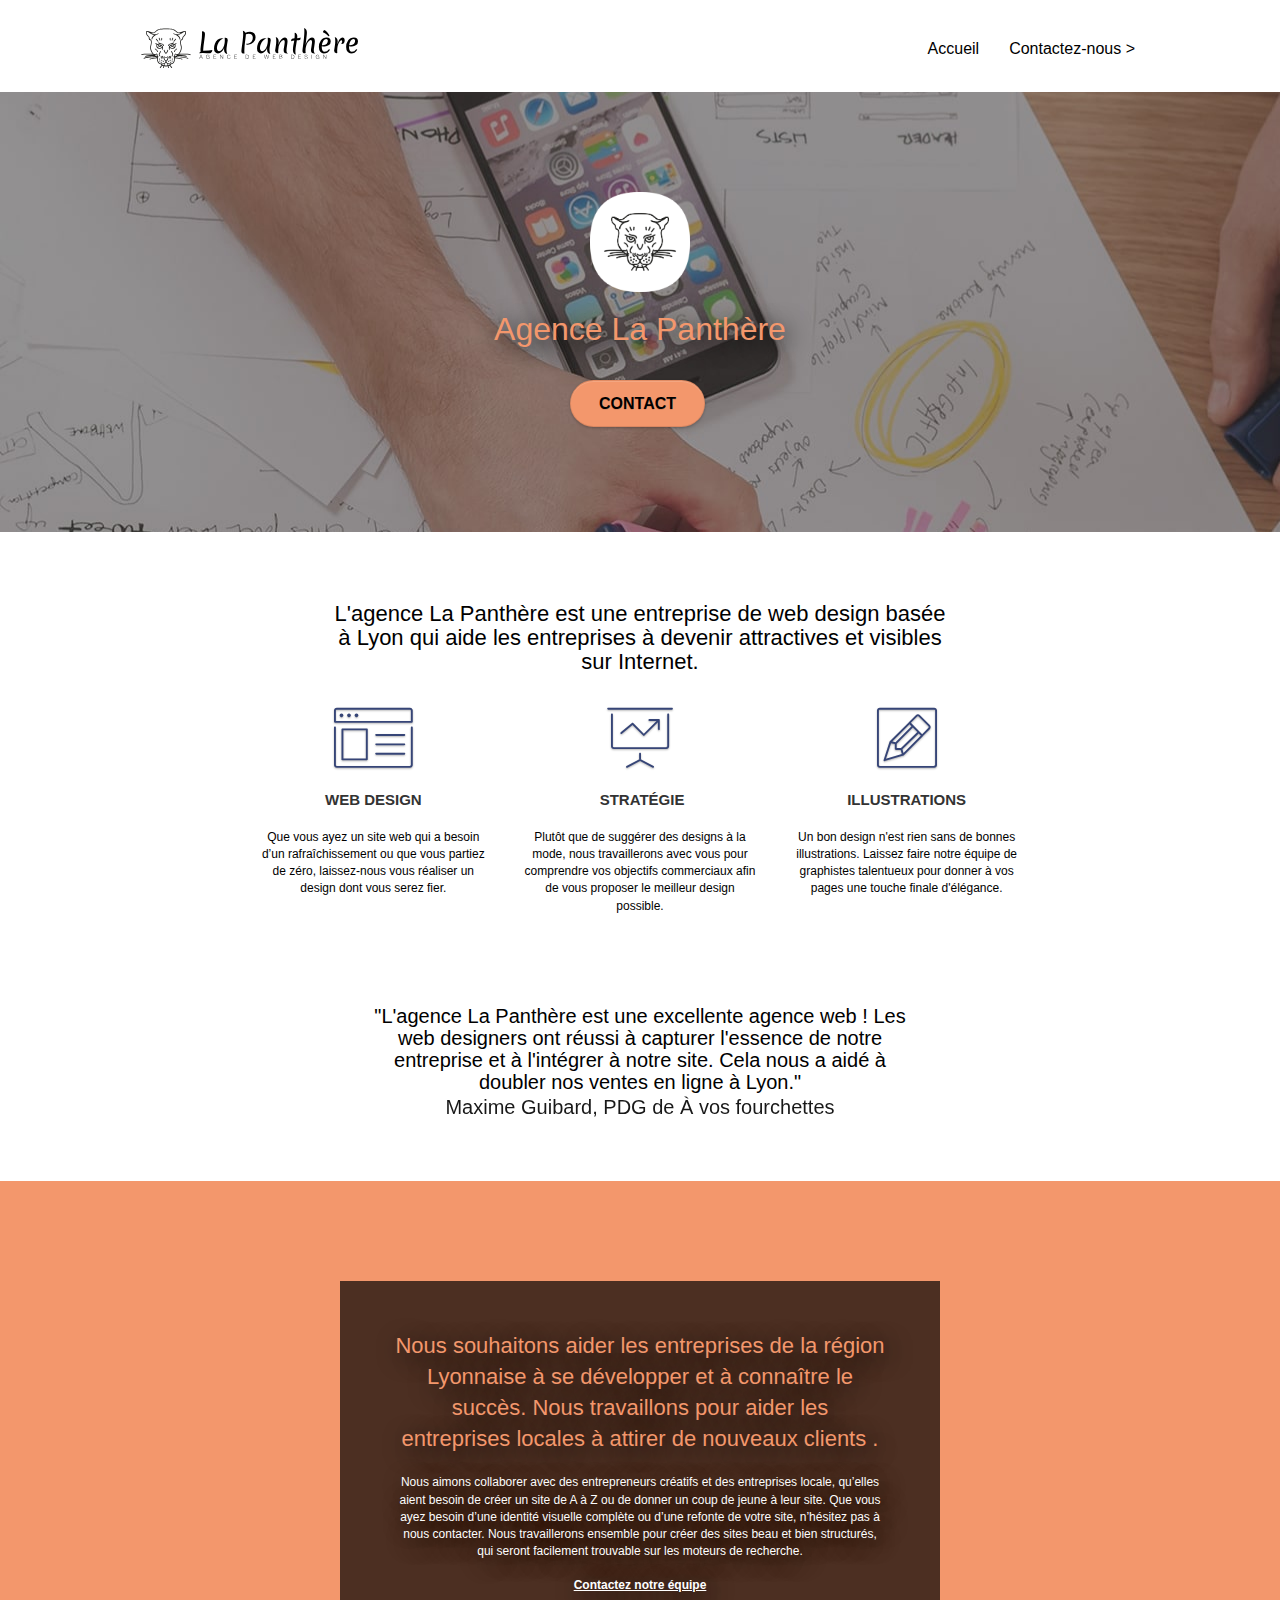
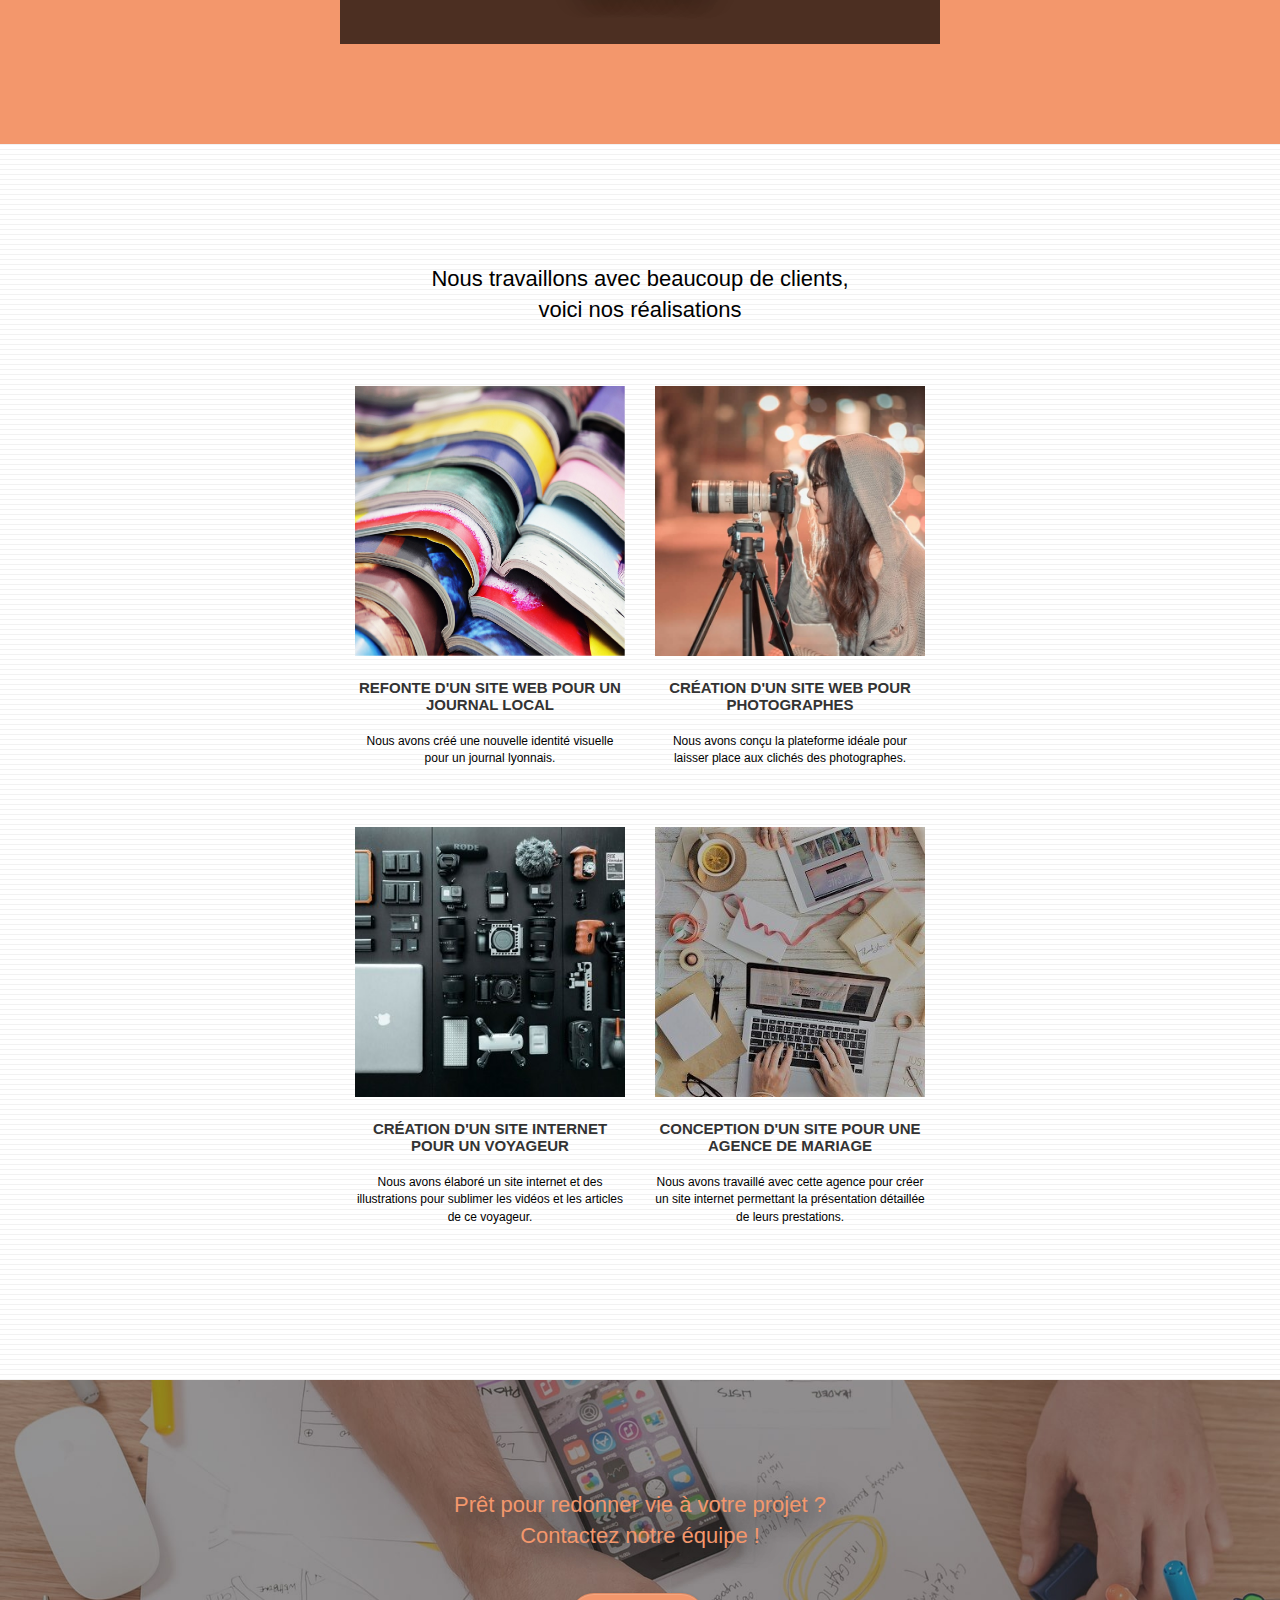
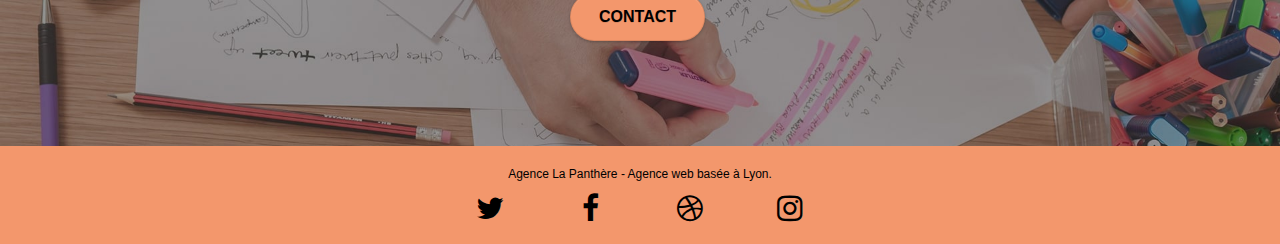
<file: index.html>
<!doctype html>
<html lang="FR">
<head>
    <meta charset="utf-8">
    <meta name="description" content="L'agence La Panthère est une entreprise de web design basée à Lyon. Visitez notre site web et obtenez un devis ! Découvrez nos créations pour les entreprises Lyonnaises.">
    <meta name="viewport" content="width=device-width, initial-scale=1.0, viewport-fit=cover">
	<meta name="robots" content="index">

    <link rel="shortcut icon" type="image/png" href="favicon.jpg">
    
	<link rel="stylesheet" href="https://cdn.jsdelivr.net/npm/bootstrap@3.3.7/dist/css/bootstrap.min.css" integrity="sha384-BVYiiSIFeK1dGmJRAkycuHAHRg32OmUcww7on3RYdg4Va+PmSTsz/K68vbdEjh4u" crossorigin="anonymous">
	<link rel="stylesheet" type="text/css" href="style.css">
	<link rel="stylesheet" type="text/css" href="./css/font-awesome.css">
	<link rel="stylesheet" type="text/css" href="./css/et-line.min.css">
	
    
	<script src="https://code.jquery.com/jquery-2.1.0.min.js" integrity="sha256-8oQ1OnzE2X9v4gpRVRMb1DWHoPHJilbur1LP9ykQ9H0=" crossorigin="anonymous"></script>
	<script src="https://cdn.jsdelivr.net/npm/bootstrap@3.3.7/dist/js/bootstrap.min.js" integrity="sha384-Tc5IQib027qvyjSMfHjOMaLkfuWVxZxUPnCJA7l2mCWNIpG9mGCD8wGNIcPD7Txa" crossorigin="anonymous"></script>
	<script src="./js/blocs.min.js"></script>
	<script src="./js/jquery.touchSwipe.js" defer></script>
	<script src="./js/gmaps.js"></script>

    <title>La Panthère, Entreprise de web design à Lyon</title>

    
<!-- Analytics -->
 
<!-- Analytics END -->
    
</head>
<body>
<!-- Principal conteneur -->
<div class="page-container">
    
<!-- bloc-0 -->
<header>
<div class="bloc bgc-white l-blocs" id="bloc-0">
	<div class="container bloc-sm">

		<nav class="navbar row">
			<div class="navbar-header">
				<a class="navbar-brand" href="index.html"><img src="img/agence-la-panthere-monochrome.svg" alt="Logo de l'agence lyonnaise La Panthère" height="40" /></a>
				<button id="nav-toggle" type="button" class="ui-navbar-toggle navbar-toggle" data-toggle="collapse" data-target=".navbar-1">
					<span class="sr-only">Toggle navigation</span><span class="icon-bar"></span><span class="icon-bar"></span><span class="icon-bar"></span>
				</button>
			</div>
			<div class="collapse navbar-collapse navbar-1 special-dropdown-nav">
				<ul class="site-navigation nav navbar-nav">
					<li>
						<a href="index.html">Accueil</a>
					</li>
					<li>
						<a href="page2.html">Contactez-nous &gt;</a>
					</li>
				</ul>
			</div>
		</nav>
	</div>
</div>
</header>
<!-- bloc-0 END -->
<main>
<!-- bloc-1-presentation -->
<div class="bloc bgc-dark-slate-blue bg-banniere d-bloc bg-t-edge bloc-bg-texture texture-paper b-parallax" id="bloc-1-hero">
	<div class="container bloc-lg">
		<div class="row tight-width-whitespace">
			<div class="col-sm-12">
				<img src="img/logo.png" class="center-block image-resize-mode" width="100" alt="Logo rond sans texte de l'agence La Panthère" />
				<h1 class="text-center hero-bloc-text tc-white ">
					Agence La Panthère
				</h1>
				<div class="text-center">
					<a href="page2.html" class="btn btn-lg btn-clean btn-rd cta-hero btn-atomic-tangerine" id="cta-hero">Contact</a>
				</div>
			</div>
		</div>
	</div>
</div>
<!-- bloc-1-presentation END -->

<!-- bloc-2-services -->
<div class="bloc bgc-white l-bloc" id="bloc-2-services">
	<div class="container bloc-md">
		<div class="row imgreplace0">
			<div class="col-sm-12 text-center imgreplace1">
				<h2>L'agence La Panthère est une entreprise de web design basée à Lyon qui aide les entreprises à devenir attractives et visibles sur Internet.</h2>
			</div>
		</div>
		<div class="row voffset-lg med-width-whitespace">
			<div class="col-sm-4">
				<div class="text-center">
					<span class="et-icon-browser sm-shadow icon-dark-slate-blue icons icon-lg"></span>
				</div>
				<h3 class="mg-md text-center">
					Web design
				</h3>
				<p class="text-center ">
					Que vous ayez un site web qui a besoin d&rsquo;un rafraîchissement ou que vous partiez de zéro, laissez-nous vous réaliser un design dont vous serez fier.
				</p>
			</div>
			<div class="col-sm-4">
				<div class="text-center">
					<span class="et-icon-presentation sm-shadow icon-dark-slate-blue icons icon-lg"></span>
				</div>
				<h3 class="mg-md text-center">
					&nbsp;Stratégie
				</h3>
				<p class="text-center ">
					Plutôt que de suggérer des designs à la mode, nous travaillerons avec vous pour comprendre vos objectifs commerciaux afin de vous proposer le meilleur design possible.<br>
				</p>
			</div>
			<div class="col-sm-4">
				<div class="text-center">
					<span class="et-icon-edit sm-shadow icon-dark-slate-blue icons icon-lg"></span>
				</div>
				<h3 class="mg-md text-center">
					Illustrations
				</h3>
				<p class="text-center ">
					Un bon design n'est rien sans de bonnes illustrations. Laissez faire notre équipe de graphistes talentueux pour donner à vos pages une touche finale d'élégance.
				</p>
			</div>
		</div>
		<div class="row voffset-lg voffset imgreplace0">
			<div class="col-xs-12 col-md-8 col-md-offset-2 text-center citation">
				<p class="citation--text">"L'agence La Panthère est une excellente agence web ! Les web designers ont réussi à capturer l'essence de notre entreprise et à l'intégrer à notre site. Cela nous a aidé à doubler nos ventes en ligne à Lyon."</p>
				<p class="citation--subtitle">Maxime Guibard, PDG de À vos fourchettes</p>

			</div>
		</div>
	</div>
</div>
<!-- bloc-2-services END -->

<!-- bloc-3-what-i-do -->
<div class="bloc tc-white bgc-atomic-tangerine bg-presentation d-bloc bloc-bg-texture texture-paper b-parallax" id="bloc-3-what-i-do">
	<div class="container bloc-lg">
		<div class="row tight-width-whitespace black-background">
			<div class="col-sm-12">
				<h2 class="mg-md text-center tc-white">
					Nous souhaitons aider les entreprises de la région Lyonnaise à se développer et à connaître le succès. Nous travaillons pour aider les entreprises locales à attirer de nouveaux clients .<br>
				</h2>
				<p class="text-center white">
					Nous aimons collaborer avec des entrepreneurs créatifs et des entreprises locale, qu’elles aient besoin de créer un site de A à Z ou de donner un coup de jeune à leur site. Que vous ayez besoin d’une identité visuelle complète ou d’une refonte de votre site, n’hésitez pas à nous contacter. Nous travaillerons ensemble pour créer des sites beau et bien structurés, qui seront facilement trouvable sur les moteurs de recherche. <br><br><a class="ltc-white bold-link" href="page2.html">Contactez notre équipe</a><br>
				</p>
			</div>
		</div>
	</div>
</div>
<!-- bloc-3-what-i-do END -->

<!-- bloc-4-portfolio -->
<div class="bloc bgc-white bg-lines-h2-bg bg-repeat l-bloc" id="bloc-4-portfolio">
	<div class="container bloc-lg">
		<div class="row imgreplace0">
			<div class="col-sm-12 text-center imgreplace3">
				<h2 class="imgreplace3--text">Nous travaillons avec beaucoup de clients, voici nos réalisations</h2>
			</div>
		</div>
		<div class="row tight-width-whitespace portfolio-row">
			<div class="col-sm-6">
				<a href="#" data-lightbox="img/1.jpg" data-gallery-id="gallery-1" data-caption="Refonte d'un site web pour un journal local" data-frame="snapshot-lb"><img src="img/1.jpg" alt="Image de journaux, refonte du site d'un journal local" class="img-responsive portfolio-thumb" /></a>
				<h3 class="mg-md text-center">
					Refonte d'un site web pour un journal local
				</h3>
				<p class="text-center">
					Nous avons créé une nouvelle identité visuelle pour un journal lyonnais.
				</p>
			</div>
			<div class="col-sm-6">
				<a href="#" data-lightbox="img/2.jpg" data-gallery-id="gallery-1" data-caption="Création d'un site web pour photographes" data-frame="snapshot-lb"><img src="img/2.jpg" class="img-responsive portfolio-thumb" alt="Image d'une photographe, Création d'un site web pour photographes" /></a>
				<h3 class="mg-md text-center">
					Création d'un site web pour photographes
				</h3>
				<p class="text-center">
					Nous avons conçu la plateforme idéale pour laisser place aux clichés des photographes.
				</p>
			</div>
		</div>
		<div class="row tight-width-whitespace portfolio-row">
			<div class="col-sm-6">
				<a href="#" data-lightbox="img/3.jpg" data-gallery-id="gallery-1" data-caption="Création d'un site internet pour un voyageur" data-frame="snapshot-lb"><img src="img/3.jpg" class="img-responsive portfolio-thumb" alt="Divers appareils de capture vidéo, Création d'un site web pour voyageur"/></a>
				<h3 class="mg-md text-center">
					Création d'un site internet pour un voyageur
				</h3>
				<p class="text-center">
					Nous avons élaboré un site internet et des illustrations pour sublimer les vidéos et les articles de ce voyageur.
				</p>
			</div>
			<div class="col-sm-6">
				<a href="#" data-lightbox="img/4.jpg" data-gallery-id="gallery-1" data-caption="Conception d'un site pour une agence de mariage" data-frame="snapshot-lb"><img src="img/4.jpg" class="img-responsive portfolio-thumb" alt="Un ordinateur sur un bureau, Création d'un site web pour agence de mariage" /></a>
				<h3 class="mg-md text-center">
					Conception d'un site pour une agence de mariage
				</h3>
				<p class="text-center">
					Nous avons travaillé avec cette agence pour créer un site internet permettant la présentation détaillée de leurs prestations.
				</p>
			</div>
		</div>
	</div>
</div>
<!-- bloc-4-portfolio END -->

<!-- bloc-5-cta -->
<div class="bloc bgc-dark-slate-blue bg-banniere d-bloc bloc-bg-texture texture-paper" id="bloc-5-cta">
	<div class="container bloc-lg">
		<div class="row">
			<h2 class="mg-md text-center tc-white">
				Prêt pour redonner vie à votre projet ?<br>Contactez notre équipe !
			</h2>
			<div class="col-sm-12 text-center">
				<a href="page2.html" class="btn btn-atomic-tangerine btn-clean btn-rd btn-lg cta-hero">Contact</a>
			</div>
		</div>
	</div>
</div>
<!-- bloc-5-cta END -->
</main>
<footer>
<!-- Footer - bloc-8 -->
<div class="bloc bgc-atomic-tangerine d-bloc" id="bloc-8">
	<div class="container bloc-sm">
		<div class="row">
			<div class="col-sm-12">
				<p class="text-center">
					Agence La Panthère - Agence web basée à Lyon.<br>
				</p>
				<div class="row row-no-gutters social">
					<div class="col-sm-3">
						<div class="text-center">
							<a class="social" href="index.html"><span class="fa fa-twitter icon-md"></span></a>
						</div>
					</div>
					<div class="col-sm-3">
						<div class="text-center">
							<a class="social" href="index.html"><span class="fa fa-facebook icon-md"></span></a>
						</div>
					</div>
					<div class="col-sm-3">
						<div class="text-center">
							<a class="social" href="index.html"><span class="fa fa-dribbble icon-md"></span></a>
						</div>
					</div>
					<div class="col-sm-3">
						<div class="text-center">
							<a class="social" href="index.html"><span class="fa fa-instagram icon-md"></span></a>
						</div>
					</div>
				</div>
			</div>
		</div>
	</div>
</div>
</footer>
<!-- Footer - bloc-8 END -->

</div>
<!-- Principal conteneur END -->
    

</body>
</html>
</file>
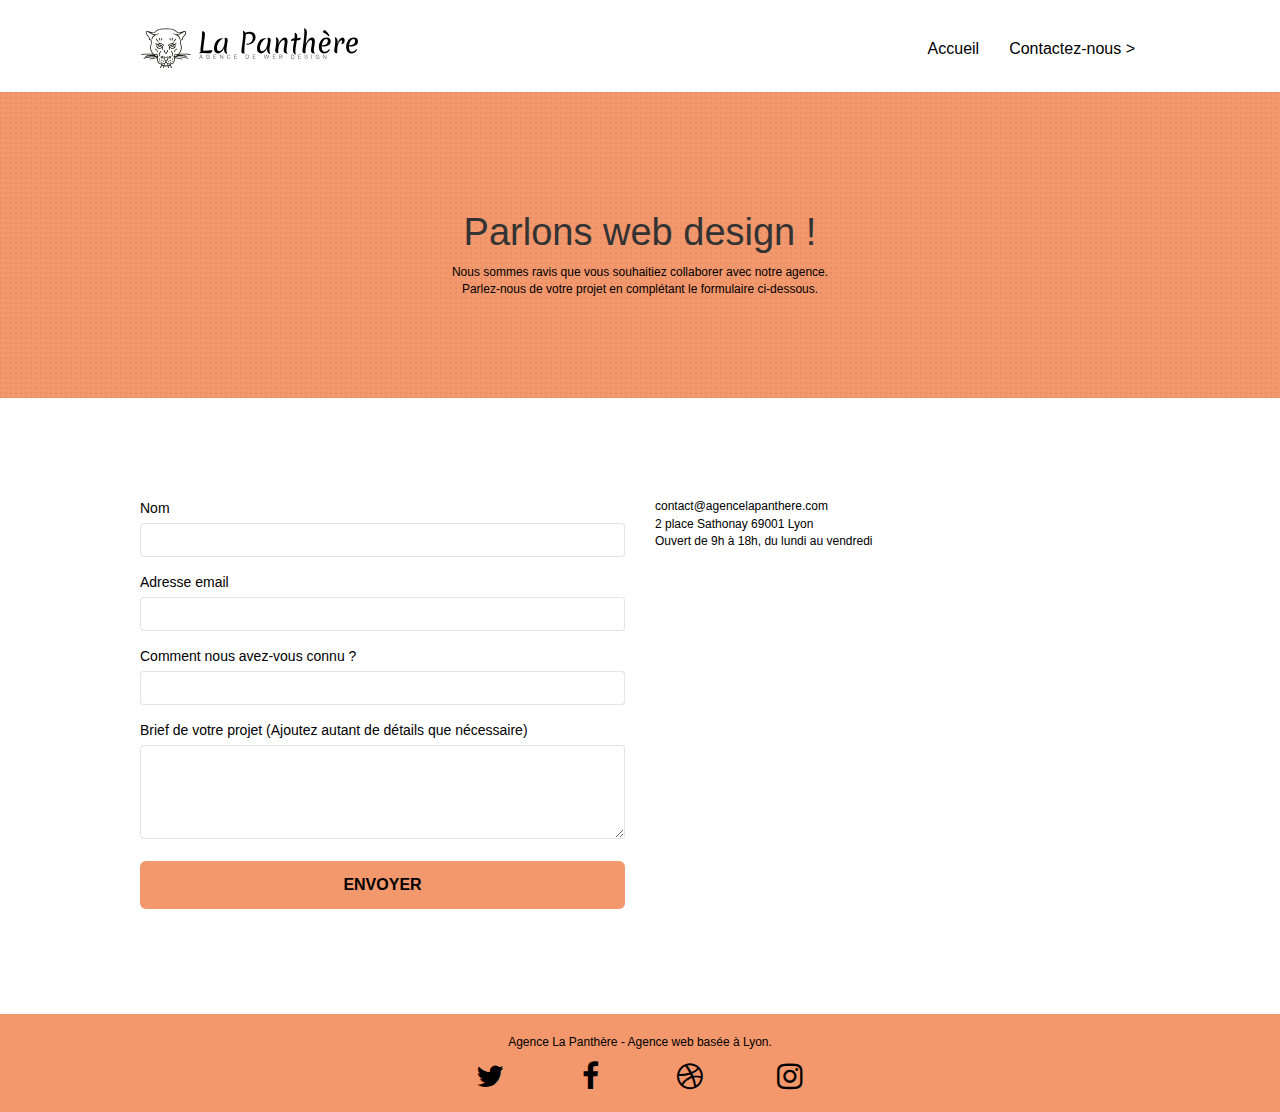
<file: page2.html>
<!doctype html>
<html lang="FR">
<head>
    <meta charset="utf-8">
    <meta name="description" content="L'agence La Panthère est une entreprise de web design basée à Lyon. Contactez-nous et obtenez un devis !">
    <meta name="viewport" content="width=device-width, initial-scale=1.0, viewport-fit=cover">
	<meta name="robots" content="index">

    <link rel="shortcut icon" type="image/png" href="favicon.jpg">
    
	<link rel="stylesheet" href="https://cdn.jsdelivr.net/npm/bootstrap@3.3.7/dist/css/bootstrap.min.css" integrity="sha384-BVYiiSIFeK1dGmJRAkycuHAHRg32OmUcww7on3RYdg4Va+PmSTsz/K68vbdEjh4u" crossorigin="anonymous">
	<link rel="stylesheet" type="text/css" href="style.css">
	<link rel="stylesheet" type="text/css" href="./css/font-awesome.css">
	<link rel="stylesheet" type="text/css" href="./css/et-line.min.css">
	
    
	<script src="https://code.jquery.com/jquery-2.1.0.min.js" integrity="sha256-8oQ1OnzE2X9v4gpRVRMb1DWHoPHJilbur1LP9ykQ9H0=" crossorigin="anonymous"></script>
	<script src="https://cdn.jsdelivr.net/npm/bootstrap@3.3.7/dist/js/bootstrap.min.js" integrity="sha384-Tc5IQib027qvyjSMfHjOMaLkfuWVxZxUPnCJA7l2mCWNIpG9mGCD8wGNIcPD7Txa" crossorigin="anonymous"></script>
	<script src="./js/blocs.min.js"></script>
	<script src="./js/jqBootstrapValidation.js"></script>
	<script src="./js/formHandler.js"></script>
    <title>Contactez-nous</title>

    
<!-- Analytics -->
 
<!-- Analytics END -->
    
</head>
<body>
<!-- Principal conteneur -->
<div class="page-container">

 <!-- bloc-0 -->
<header>
	<div class="bloc bgc-white l-bloc " id="bloc-0">
		<div class="container bloc-sm">
	
			<nav class="navbar row">
				<div class="navbar-header">
					<a class="navbar-brand" href="index.html"><img src="img/agence-la-panthere-monochrome.svg" alt="Logo de l'agence lyonnaise La Panthère" height="40" ></a>
					<button id="nav-toggle" type="button" class="ui-navbar-toggle navbar-toggle" data-toggle="collapse" data-target=".navbar-1">
						<span class="sr-only">Toggle navigation</span><span class="icon-bar"></span><span class="icon-bar"></span><span class="icon-bar"></span>
					</button>
				</div>
				<div class="collapse navbar-collapse navbar-1 special-dropdown-nav">
					<ul class="site-navigation nav navbar-nav">
						<li>
							<a href="index.html">Accueil</a>
						</li>
						<li>
							<a href="page2.html">Contactez-nous &gt;</a>
						</li>
					</ul>
				</div>
			</nav>
		</div>
	</div>
	</header>
	<!-- bloc-0 END -->
<main>
<!-- bloc-6 -->
<div class="bloc bg-dots-bg bg-repeat bgc-atomic-tangerine d-bloc bloc-bg-texture texture-paper" id="bloc-6">
	<div class="container bloc-lg">
		<div class="row">
			<div class="col-sm-12">
				<h1 class="text-center hero-bloc-text">
					Parlons web design !
				</h1>
				<p class="text-center mg-lg tight-width-whitespace">
					Nous sommes ravis que vous souhaitiez collaborer avec notre agence.<br>
					Parlez-nous de votre projet en complétant le formulaire ci-dessous.
				</p>
			</div>
		</div>
	</div>
</div>
<!-- bloc-6 END -->

<!-- bloc-7 -->
<div class="bloc bgc-white l-bloc" id="bloc-7">
	<div class="container bloc-lg">
		<div class="row">
			<div class="col-sm-6">
				<form id="form_1" novalidate data-success-msg="Your message has been sent." data-fail-msg="Sorry it seems that our mail server is not responding, Sorry for the inconvenience!">
					<div class="form-group">
						<label for="name">
							Nom
						</label>
						<input id="name" class="form-control" required >
					</div>
					<div class="form-group">
						<label for="email">
							Adresse email
						</label>
						<input id="email" class="form-control" type="email" required >
					</div>
					<div class="form-group">
						<label for="input_504">
							Comment nous avez-vous connu ?
						</label>
						<input class="form-control" type="email" required id="input_504" >
					</div>
					<div class="form-group">
						<label for="message">
							Brief de votre projet (Ajoutez autant de détails que nécessaire)<br>
						</label><textarea id="message" class="form-control" rows="4" cols="50" required></textarea>
					</div> 
					<button class="bloc-button btn btn-lg btn-block cta-hero btn-atomic-tangerine" type="submit">
						Envoyer
					</button>
				</form>
			</div>
			<div class="col-sm-6">
				<p>
					contact@agencelapanthere.com<br>2 place Sathonay 69001 Lyon<br>Ouvert de 9h à 18h, du lundi au vendredi<br>
				</p>
			</div>
		</div>
	</div>
</div>
<!-- bloc-7 END -->

<!-- ScrollToTop Button -->
<a class="bloc-button btn btn-d scrollToTop" onclick="scrollToTarget('1')"><span class="fa fa-chevron-up"></span></a>
<!-- ScrollToTop Button END-->
</main>
<footer>
<!-- Footer - bloc-8 -->
<div class="bloc bgc-atomic-tangerine d-bloc" id="bloc-8">
	<div class="container bloc-sm">
		<div class="row">
			<div class="col-sm-12">
				<p class="text-center">
					Agence La Panthère - Agence web basée à Lyon.<br>
				</p>
				<div class="row row-no-gutters social">
					<div class="col-sm-3">
						<div class="text-center">
							<a class="social" href="index.html"><span class="fa fa-twitter icon-md"></span></a>
						</div>
					</div>
					<div class="col-sm-3">
						<div class="text-center">
							<a class="social" href="index.html"><span class="fa fa-facebook icon-md"></span></a>
						</div>
					</div>
					<div class="col-sm-3">
						<div class="text-center">
							<a class="social" href="index.html"><span class="fa fa-dribbble icon-md"></span></a>
						</div>
					</div>
					<div class="col-sm-3">
						<div class="text-center">
							<a class="social" href="index.html"><span class="fa fa-instagram icon-md"></span></a>
						</div>
					</div>
				</div>
			</div>
		</div>
	</div>
</div>
<!-- Footer - bloc-8 END -->
</footer>
</div>
<!-- Principal conteneur END -->
    

</body>
</html>
</file>
<file: style.css>
body {
    margin: 0;
    padding: 0;
    background: #FFF;
    overflow-x: hidden;
    -webkit-font-smoothing: antialiased;
    -moz-osx-font-smoothing: grayscale;
}

a,
button {
    transition: all .3s ease-in-out;
    outline: none;
}

a:hover {
    text-decoration: none;
    cursor: pointer;
}

#page-loading-blocs-notifaction {
    position: fixed;
    top: 0;
    bottom: 0;
    width: 100%;
    z-index: 100000;
    background: #FFFFFF url("img/pageload-spinner.gif") no-repeat center center;
}

.bloc {
    width: 100%;
    clear: both;
    background: 50% 50% no-repeat;
    padding: 0 50px;
    -webkit-background-size: cover;
    -moz-background-size: cover;
    -o-background-size: cover;
    background-size: cover;
    position: relative;
}

.bloc .container {
    padding-left: 0;
    padding-right: 0;
}

.bloc-lg {
    padding: 100px 50px;
}

.bloc-md {
    padding: 50px;
}

.bloc-sm {
    padding: 20px 50px;
}

.bg-center,
.bg-l-edge,
.bg-r-edge,
.bg-t-edge,
.bg-b-edge,
.bg-tl-edge,
.bg-bl-edge,
.bg-tr-edge,
.bg-br-edge,
.bg-repeat {
    -webkit-background-size: auto!important;
    -moz-background-size: auto!important;
    -o-background-size: auto!important;
    background-size: auto!important;
}

.bg-repeat {
    background: repeat;
}

.bg-t-edge {
    background: top no-repeat;
}

.bloc-bg-texture::before {
    content: "";
    background-size: 2px 2px;
    position: absolute;
    top: 0;
    bottom: 0;
    left: 0;
    right: 0;
}

.texture-paper::before {

    background-size: 280px 280px;
}

.b-parallax {
    background-attachment: fixed;
}

.d-bloc {
    color: rgba(255, 255, 255, .7);
}

.d-bloc button:hover {
    color: rgba(255, 255, 255, .9);
}

.d-bloc .icon-round,
.d-bloc .icon-square,
.d-bloc .icon-rounded,
.d-bloc .icon-semi-rounded-a,
.d-bloc .icon-semi-rounded-b {
    border-color: rgba(255, 255, 255, .9);
}

.d-bloc .divider-h span {
    border-color: rgba(255, 255, 255, .2);
}

.d-bloc .a-btn,
.d-bloc .navbar a,
.d-bloc .navbar-brand,
.d-bloc a .icon-sm,
.d-bloc a .icon-md,
.d-bloc a .icon-lg,
.d-bloc a .icon-xl,
.d-bloc h1 a,
.d-bloc h2 a,
.d-bloc h3 a,
.d-bloc h4 a,
.d-bloc h5 a,
.d-bloc h6 a,
.d-bloc p a {
    color: rgba(255, 255, 255, .6);
}

.d-bloc .a-btn:hover,
.d-bloc .navbar a:hover,
.d-bloc .navbar-brand:hover,
.d-bloc a:hover .icon-sm,
.d-bloc a:hover .icon-md,
.d-bloc a:hover .icon-lg,
.d-bloc a:hover .icon-xl,
.d-bloc h1 a:hover,
.d-bloc h2 a:hover,
.d-bloc h3 a:hover,
.d-bloc h4 a:hover,
.d-bloc h5 a:hover,
.d-bloc h6 a:hover,
.d-bloc p a:hover {
    color: rgba(255, 255, 255, 1);
}

.d-bloc .navbar-toggle .icon-bar {
    background: rgba(255, 255, 255, 1);
}

.d-bloc .btn-wire,
.d-bloc .btn-wire:hover {
    color: rgba(255, 255, 255, 1);
    border-color: rgba(255, 255, 255, 1);
}

.d-bloc .panel {
    color: rgba(0, 0, 0, .5);
}

.d-bloc .panel button:hover {
    color: rgba(0, 0, 0, .7);
}

.d-bloc .panel icon {
    border-color: rgba(0, 0, 0, .7);
}

.d-bloc .panel .divider-h span {
    border-color: rgba(0, 0, 0, .1);
}

.d-bloc .panel .a-btn {
    color: rgba(0, 0, 0, .6);
}

.d-bloc .panel .a-btn:hover {
    color: rgba(0, 0, 0, 1);
}

.d-bloc .panel .btn-wire,
.d-bloc .panel .btn-wire:hover {
    color: rgba(0, 0, 0, .7);
    border-color: rgba(0, 0, 0, .3);
}

.d-bloc .panel,
.l-bloc {
    color: rgba(0, 0, 0, .5);
}

.d-bloc .panel button:hover,
.l-bloc button:hover {
    color: rgba(0, 0, 0, .7);
}

.l-bloc .icon-round,
.l-bloc .icon-square,
.l-bloc .icon-rounded,
.l-bloc .icon-semi-rounded-a,
.l-bloc .icon-semi-rounded-b {
    border-color: rgba(0, 0, 0, .7);
}

.d-bloc .panel .divider-h span,
.l-bloc .divider-h span {
    border-color: rgba(0, 0, 0, .1);
}

.d-bloc .panel .a-btn,
.l-bloc .a-btn,
.l-bloc .navbar a,
.l-bloc .navbar-brand,
.l-bloc a .icon-sm,
.l-bloc a .icon-md,
.l-bloc a .icon-lg,
.l-bloc a .icon-xl,
.l-bloc h1 a,
.l-bloc h2 a,
.l-bloc h3 a,
.l-bloc h4 a,
.l-bloc h5 a,
.l-bloc h6 a,
.l-bloc p a {
    color: rgba(0, 0, 0, .6);
}

.d-bloc .panel .a-btn:hover,
.l-bloc .a-btn:hover,
.l-bloc .navbar a:hover,
.l-bloc .navbar-brand:hover,
.l-bloc a:hover .icon-sm,
.l-bloc a:hover .icon-md,
.l-bloc a:hover .icon-lg,
.l-bloc a:hover .icon-xl,
.l-bloc h1 a:hover,
.l-bloc h2 a:hover,
.l-bloc h3 a:hover,
.l-bloc h4 a:hover,
.l-bloc h5 a:hover,
.l-bloc h6 a:hover,
.l-bloc p a:hover {
    color: rgba(0, 0, 0, 1);
}

.l-bloc .navbar-toggle .icon-bar {
    color: rgba(0, 0, 0, .6);
}

.d-bloc .panel .btn-wire,
.d-bloc .panel .btn-wire:hover,
.l-bloc .btn-wire,
.l-bloc .btn-wire:hover {
    color: rgba(0, 0, 0, .7);
    border-color: rgba(0, 0, 0, .3);
}

.voffset {
    margin-top: 30px;
}

.voffset-lg {
    margin-top: 80px;
}

.row-no-gutters {
    margin-right: 0;
    margin-left: 0;
}

.row.row-no-gutters > [class^="col-"],
.row.row-no-gutters > [class*=" col-"] {
    padding-right: 0;
    padding-left: 0;
}

#bloc-1-hero h1 {
    font-size: 32px;
}

.navbar {
    margin-bottom: 0;
    z-index: 1;
}

.navbar-brand {
    height: auto;
    padding: 3px 15px;
    font-size: 25px;
    font-weight: normal;
    font-weight: 600;
    line-height: 44px;
}



.navbar-brand img {
    max-height: 200px;
    margin: 0 5px 0 0;
    display: inline;
}

.navbar-brand img[src$=svg] {
    min-width: 100px;
}

.nav-center .navbar-brand img {
    margin: 0;
}

.navbar .nav {
    padding-top: 2px;
    margin-right: -16px;
    float: right;
    z-index: 1;
}

.nav > li {
    float: left;
    margin-top: 4px;
    font-size: 16px;
}

.navbar-nav .open .dropdown-menu > li > a {
    text-align: inherit;
}

.nav > li a:hover,
.nav > li a:focus-visible {
    background: transparent;
}

.nav > li a:focus-visible {
    background: transparent;        
    outline: #000000 2px solid;
}



.navbar-toggle {
    margin: 10px 10px 0 0;
    border: 0px;
}

.navbar-toggle:hover {
    background: transparent!important;
}

.navbar-toggle .icon-bar {
    background-color: rgba(0, 0, 0, .5);
    width: 26px;
}

.nav-invert .navbar .nav {
    float: left;
}

.nav-invert .navbar-header,
.nav-invert .navbar-brand {
    float: right;
    position: relative;
    z-index: 2;
}

@media (min-width: 768px) {
    .site-navigation {
        position: absolute;
        top: 50%;
        right: 20px;
        transform: translate(0, -50%);
        -webkit-transform: translateY(-50%);
    }
    .nav > li .dropdown-menu a,
    .nav > li .dropdown-menu a:hover {
        color: #484848;
    }
    .nav-invert .site-navigation {
        left: 0;
        right: 0;
    }
    .nav-center {
        text-align: center;
    }
    .nav-center .navbar-header {
        width: 100%;
    }
    .nav-center .navbar-header,
    .nav-center .navbar-brand,
    .nav-center .nav > li {
        float: none;
        display: inline-block;
    }
    .nav-center .site-navigation {
        position: relative;
        width: 100%;
        right: 0;
        margin-right: 0px;
        margin-top: 20px;
    }
    .nav-center.mini-nav .navbar-toggle {
        float: none;
        margin: 10px auto 0;
    }
}

.nav > li > .dropdown a {
    background: none!important;
    display: block;
    padding: 14px 15px;
}

nav .caret {
    margin: 0 5px;
}

.dropdown-menu .dropdown-menu {
    top: -8px;
    left: 100%;
}

.dropdown-menu .dropmenu-flow-right {
    top: 100%;
    left: 0;
    margin-left: -1px;
    border-top-left-radius: 0;
    border-top-right-radius: 0;
}

.dropdown-menu .dropdown span {
    border: 4px solid black;
    border-top-color: transparent;
    border-right-color: transparent;
    border-bottom-color: transparent;
    margin: 6px -5px 0 0!important;
    float: right;
}

.mg-md {
    margin-top: 10px;
    margin-bottom: 20px;
}

.mg-lg {
    margin-top: 10px;
    margin-bottom: 40px;
}

.btn {
    margin: 0 5px 5px 0;
}

.btn.pull-right {
    margin: 0 0 5px 5px;
}

.btn-d,
.btn-d:hover,
.btn-d:focus {
    color: #FFF;
    background: rgba(0, 0, 0, .3);
}

button {
    outline: none;
}

.btn-rd {
    border-radius: 40px;
}

.btn-clean {
    border: 1px solid rgba(0, 0, 0, .08);
    border-bottom-color: rgba(0, 0, 0, .1);
    text-shadow: 0 1px 0 rgba(0, 0, 1, .1);
    box-shadow: 0 1px 3px rgba(0, 0, 1, .25), inset 0 1px 0 0 rgba(255, 255, 255, .15);
}

.icon-md {
    font-size: 30px!important;
}

.icon-lg {
    font-size: 60px!important;
}

.sm-shadow {
    text-shadow: 0 1px 2px rgba(0, 0, 0, .3);
}

.panel-sq,
.panel-sq .panel-heading,
.panel-sq .panel-footer {
    border-radius: 0;
}

.panel-rd {
    border-radius: 30px;
}

.panel-rd .panel-heading {
    border-radius: 29px 29px 0 0;
}

.panel-rd .panel-footer {
    border-radius: 0 0 29px 29px;
}

.form-control {
    border-color: rgba(0, 0, 0, .1);
    box-shadow: none;
}

.scrollToTop {
    width: 40px;
    height: 40px;
    position: fixed;
    bottom: 20px;
    right: 20px;
    opacity: 0;
    z-index: 500;
    transition: all .3s ease-in-out;
}

.scrollToTop span {
    margin-top: 6px;
}

.showScrollTop {
    font-size: 14px;
    opacity: 1;
}

a[data-lightbox] {
    position: relative;
    display: block;
    text-align: center;
}

a[data-lightbox]:hover::before {
    content: "+";
    font-family: "HelveticaNeue-Light", "Helvetica Neue Light", "Helvetica Neue", Helvetica, Arial;
    font-size: 32px;
    width: 50px;
    height: 50px;
    margin-left: -25px;
    border-radius: 50%;
    background: rgba(0, 0, 0, .6);
    color: #FFF;
    font-weight: 100;
    z-index: 1;
    position: absolute;
    top: 50%;
    transform: translateY(-50%);
    -webkit-transform: translateY(-50%);
}

a[data-lightbox]:hover img {
    opacity: 0.6;
    -webkit-animation-fill-mode: none;
    animation-fill-mode: none;
}

#lightbox-modal {
    display: flex;
    align-items: center;
}

#lightbox-modal .modal-dialog {
    width: 90%;
    max-width: 900px;
    margin: 0 auto 0;
}

#lightbox-modal .modal-dialog img {
    max-height: 90vh;
    margin: 0 auto;
}

.lightbox-caption {
    padding: 20px;
    color: #FFF;
    background: rgba(0, 0, 0, .5);
    position: absolute;
    left: 15px;
    right: 15px;
    bottom: 5px;
}

.close-lightbox {
    color: #FFF;
    font-size: 30px;
    position: absolute;
    top: 20px;
    right: 20px;
    z-index: 20;
    background: rgba(0, 0, 0, .5);
    border: none;
    line-height: 30px;
    padding: 0 9px 5px;
    opacity: 0.3;
}

.close-lightbox:hover,
.next-lightbox:hover,
.prev-lightbox:hover {
    opacity: 1.0;
    color: #FFF;
}

.next-lightbox,
.prev-lightbox {
    font-size: 20px;
    color: rgba(255, 255, 255, .9);
    background: rgba(0, 0, 0, .5);
    transition: all .2s ease-in-out;
    position: absolute;
    top: 45%;
    z-index: 1;
    opacity: 0.4;
}

.next-lightbox {
    padding: 6px 8px 1px 13px;
    right: 25px;
}

.prev-lightbox {
    padding: 6px 13px 1px 10px;
    left: 25px;
}

.snapshot-lb .modal-body {
    padding-bottom: 45px;
}

.snapshot-lb .lightbox-caption {
    padding: 0;
    color: rgba(0, 0, 0, .5);
    background: none;
}

h1,
h2,
h3,
h4,
h5,
h6,
p,
label,
.btn,
a {
    font-family: "helvetica";
    font-weight: 400;
    color: #000000!important;
}

.container {
    max-width: 1000px;
}

.hero-bloc-text {
    font-size: 38px;
}

.hero-bloc-text-sub {
    font-size: 36px;
}

.statement-bloc-text {
    line-height: 26px;
    font-style: italic;
    font-size: 20px;
    text-align: center;
    font-weight: lighter;
    max-width: 520px;
    margin: auto auto auto auto;
}

p {
    font-size: 12px;
}

.tight-width-whitespace {
    max-width: 600px;
    margin: auto auto auto auto;
}

.h1 {
    font-size: 20px;
    font-family: "Open Sans";
}

.cta-hero {
    margin-top: 22px;
    color: #FFFFFF!important;
    text-transform: uppercase;
    padding: 12px 28px 12px 28px;
    font-size: 16px;
    font-weight: 700;
}

.social {
    max-width: 400px;
    margin: auto auto auto auto;
}

h2 {
    font-size: 22px;
    line-height: 1.4em;
}

h3 {
    font-size: 15px;
    text-transform: uppercase;
    font-weight: 700;
    color: #333333!important;
}

.med-width-whitespace {
    max-width: 800px;
    margin: auto auto auto auto;
    box-shadow: 0px 0px 0px #000000;
}

h1 {
    color: #333333!important;
}

h4 {
    color: #333333!important;
}

.icons {
    margin-bottom: 14px;
    margin-top: 24px;
}

.white {
    color: #FFFFFF!important;
}

.black p{
    color: black;
}

.portfolio-thumb {
    margin-bottom: 24px;
}

.portfolio-row {
    margin-bottom: 44px;
    margin-top: 50px;
}

.avatar {
    box-shadow: 0px 4px 9px rgba(0, 0, 0, 0.3);
}

.black-background {
    background-color: rgba(0, 0, 0, 0.685);
    padding: 40px 40px 40px 40px;
}

.bold-link {
    font-weight: 900;
    text-decoration: underline!important;
}

.bgc-white {
    background-color: #FFFFFF;
}

.bgc-dark-slate-blue {
    background-color: #364577;
}

.bgc-atomic-tangerine {
    background-color: #F3976C;
}

.tc-white {
    color: #F3976C!important;
    text-shadow: #000000 5px 5px 25px;
}

.btn-atomic-tangerine {
    background: #F3976C;
    color: #000000!important;
}

.btn-atomic-tangerine:hover {
    background: #c27956!important;
    color: #FFFFFF!important;
}

.ltc-white {
    color: #FFFFFF!important;
}

.ltc-white:hover {
    color: #cccccc!important;
}

.ltc-atomic-tangerine {
    color: #F3976C!important;
}

.ltc-atomic-tangerine:hover {
    color: #c27956!important;
}

.icon-dark-slate-blue {
    color: #364577!important;
    border-color: #364577!important;
}

.bg-dots-bg {
    background-image: url("img/dots-bg.png");
}

.bg-lines-h2-bg {
    background-image: url("img/lines-h2-bg.png");
}

.bg-banniere {
    background-image: url("img/agence-la-panthere.jpg");
}

.bg-presentation {
    background-image: url("img/image-de-presentation.jpg");
}

@media (max-width: 1024px) {
    .bloc {
        padding-left: 20px;
        padding-right: 20px;
    }
    .bloc.full-width-bloc,
    .bloc-tile-2.full-width-bloc .container,
    .bloc-tile-3.full-width-bloc .container,
    .bloc-tile-4.full-width-bloc .container {
        padding-left: 0;
        padding-right: 0;
    }
}

@media (max-width: 992px) and (min-width: 768px) {
    .navbar .nav {
        max-width: 80%
    }
    .nav-center.navbar .nav {
        max-width: 100%
    }
}

@media only screen and (min-width: 768px) and (max-width: 1024px) and (orientation: landscape) {
    .b-parallax {
        background-attachment: scroll;
    }
}

@media only screen and (min-width: 1024px) and (max-width: 1366px) and (-webkit-min-device-pixel-ratio: 1.5) {
    .b-parallax {
        background-attachment: scroll;
    }
}

@media (max-width: 991px) {
    .container {
        width: 100%;
    }
    .b-parallax {
        background-attachment: scroll;
    }
    .page-container,
    #hero-bloc {
        overflow-x: hidden;
        position: relative;
    }
    .bloc {

    }
    .bloc-group,
    .bloc-group .bloc {
        display: block;
        width: 100%;
    }
    .bloc-fill-screen .fill-bloc-top-edge,
    .bloc-fill-screen .fill-bloc-bottom-edge {
        padding: 0 20px;
    }
}

@media (max-width: 767px) {
    .page-container {
        overflow-x: hidden;
        position: relative;
    }
    h1,
    h2,
    h3,
    h4,
    h5,
    h6,
    p,
    #disqus_thread {
        padding-left: 10px!important;
        padding-right: 10px!important;
    }
    .b-parallax {
        background-attachment: scroll;
    }
    .navbar .nav {
        padding-top: 0;
        border-top: 1px solid rgba(0, 0, 0, .2);
        float: none!important;
    }
    .navbar.row {
        margin-left: 0;
        margin-right: 0;
    }
    .site-navigation {
        position: inherit;
        transform: none;
        -webkit-transform: none;
        -ms-transform: none;
    }
    .nav > li {
        margin-top: 0;
        border-bottom: 1px solid rgba(0, 0, 0, .1);
        background: rgba(0, 0, 0, .05);
        text-align: left;
        padding-left: 15px;
        width: 100%;
    }
    .nav > li:hover {
        background: rgba(0, 0, 0, .08);
    }
    .dropdown .dropdown a .caret {
        float: none;
        margin: 5px 0 0 10px!important;
        border: 4px solid black;
        border-bottom-color: transparent;
        border-right-color: transparent;
        border-left-color: transparent;
    }
    #hero-bloc .navbar .nav {
        background: rgba(0, 0, 0, .8);
    }
    #hero-bloc .navbar .nav a {
        color: rgba(255, 255, 255, .6);
    }
    .hero {
        padding: 50px 0;
    }
    .hero-nav {
        left: -1px;
        right: -1px;
    }
    .navbar-collapse {
        padding: 0;
        overflow-x: hidden;
        -webkit-box-shadow: none;
        box-shadow: none;
    }
    .navbar-brand img {
        max-height: 40px;
        width: auto;
    }
    .nav-invert .navbar-header {
        float: none;
        width: 100%;
    }
    .nav-invert .navbar-toggle {
        float: left;
        margin-left: 10px;
    }
    .bloc {
        padding-left: 0;
        padding-right: 0;
    }
    .bloc-xxl,
    .bloc-xl,
    .bloc-lg {
        padding: 40px 0;
    }
    .bloc-sm,
    .bloc-md {
        padding-left: 0;
        padding-right: 0;
    }
    .bloc-tile-2 .container,
    .bloc-tile-3 .container,
    .bloc-tile-4 .container,
    .bloc-fill-screen .fill-bloc-top-edge,
    .bloc-fill-screen .fill-bloc-bottom-edge {
        padding-left: 0;
        padding-right: 0;
    }
    .a-block {
        padding: 0 10px;
    }
    .btn-dwn {
        display: none;
    }
    .voffset {
        margin-top: 5px;
    }
    .voffset-md {
        margin-top: 20px;
    }
    .voffset-lg {
        margin-top: 30px;
    }
    form {
        padding: 5px;
    }
    .close-lightbox {
        display: inline-block;
    }
    .blocsapp-device-iphone5 {
        background-size: 216px 425px;
        padding-top: 60px;
        width: 216px;
        height: 425px;
    }
    .blocsapp-device-iphone5 img {
        width: 180px;
        height: 320px;
    }
}

@media (max-width: 400px) {
    .bloc {
        padding-left: 0;
        padding-right: 0;
    }
}

@media (max-width: 767px) {
    .bloc-mob-center-text {
        text-align: center;
    }
}


/*Modifications */



/*Remplacement première image par texte*/

.imgreplace0{
    display: flex;
    justify-content: center;
}

.imgreplace1{
    width: 64%;
}

.imgreplace1 h2{
    font-size: 22px;
    line-height: 1.1;
}

/*Remplacement deuxième image par texte*/


.citation__bloc{
    display: flex;
    justify-content: center;
}

.citation{
    width: 56%;
    margin-left: 0;
}


.citation--text{
    font-size: 20px;  
    margin-bottom: 0;  
    line-height: 1.1;
}

.citation--subtitle{
    font-size: 20px;
    opacity: 0.9;
    margin-top: 0;
}

/*Remplacement troisième image par texte*/

.imgreplace3{
    width: 46%;
}

.imgreplace3--text{
    font-size: 22px;
}

/*Ajustement taille nouvelles images*/

.img-responsive{
    width: 100%;
}

/*Responsive*/

@media (max-width: 767px) {
    
    .imgreplace1, .citation, .imgreplace3{
        width: 100%;
    }

}


/* Modification couleurs des icones du footer */

.fa-dribbble:before, .fa-instagram:before, .fa-facebook:before,.fa-twitter:before{
    color: #000000;
}



/*Ajout d'un focus */

body:focus-visible*{
    outline: 6px dashed hotpink;
}
</file>
